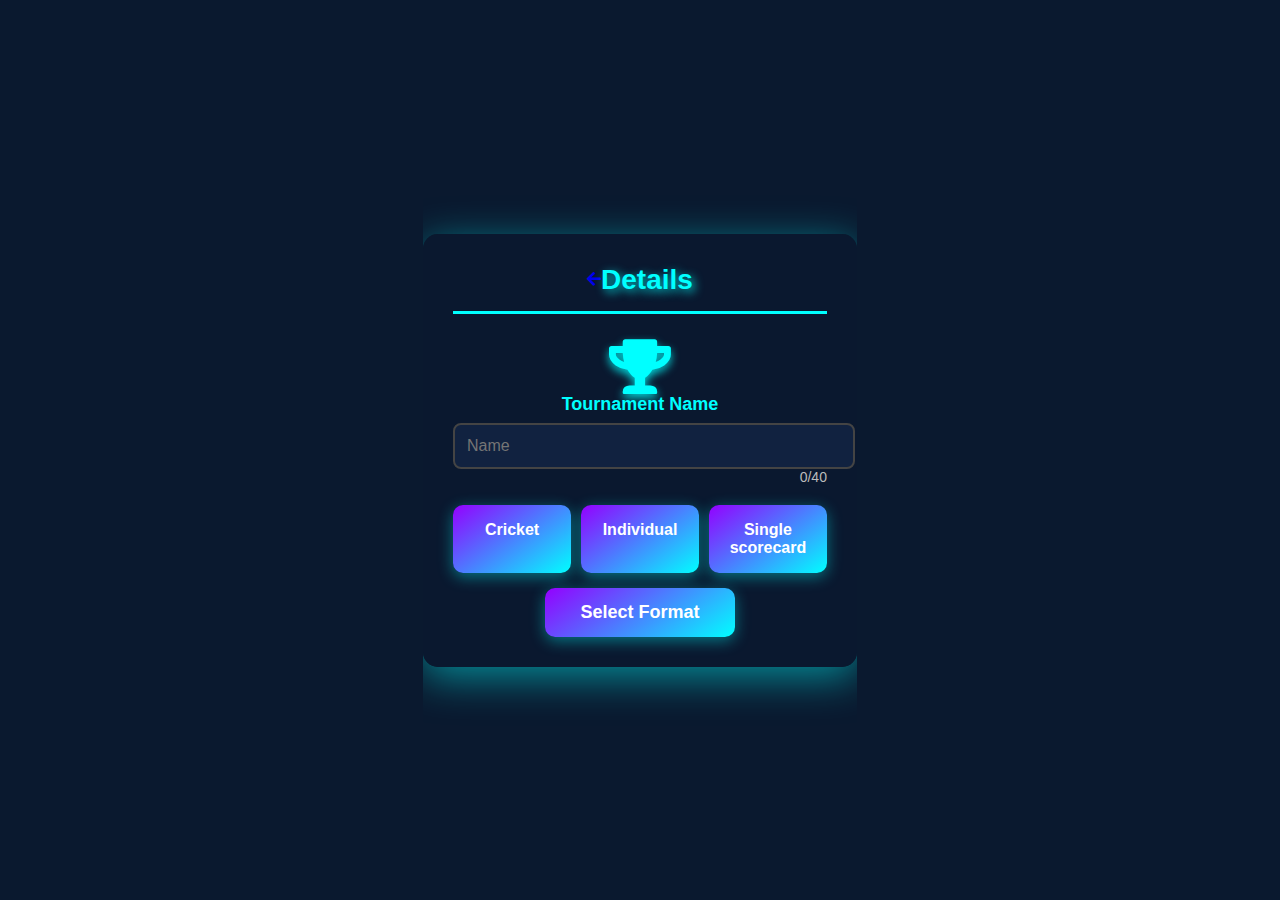
<file: CreateTournament.html>
<!DOCTYPE html>
<html lang="en">
<head>
  <meta charset="UTF-8">
  <meta name="viewport" content="width=device-width, initial-scale=1.0">
  <title>Details</title>
  <link href="https://cdnjs.cloudflare.com/ajax/libs/font-awesome/5.15.3/css/all.min.css" rel="stylesheet"/>
  <link href="https://fonts.googleapis.com/css2?family=Roboto:wght@400;500;700&amp;display=swap" rel="stylesheet"/>
  <link href="CreateTournament.css" rel="stylesheet"/>
</head>
<body>
  <div class="container">
    <div class="header">
      <div class="back-button">
        <a href="Tournament.html">
          <i class="fas fa-arrow-left"></i>
        </a>
      </div>
      <div class="title">Details</div>
    </div>
    <div class="trophy">
      <i class="fas fa-trophy"></i>
    </div>
    <div class="input-group">
      <label for="name">Tournament Name</label>
      <input id="name" placeholder="Name" type="text" oninput="updateCharCount()"/>
      <div class="char-count" id="charCount">0/40</div>
    </div>
  
    <div class="buttons">
      <div class="button">
        <div>Cricket</div>
      </div>
      <div class="button">
        <div>Individual</div>
      </div>
      <div class="button">
        <div>Single scorecard</div>
      </div>
    </div>
    <div class="next-button">
      <button id="next-btn" onclick="saveTournamentName()">Select Format</button>
    </div>
  </div>

  <script src="CreateTournament.js"></script>
</body>
</html>
</file>
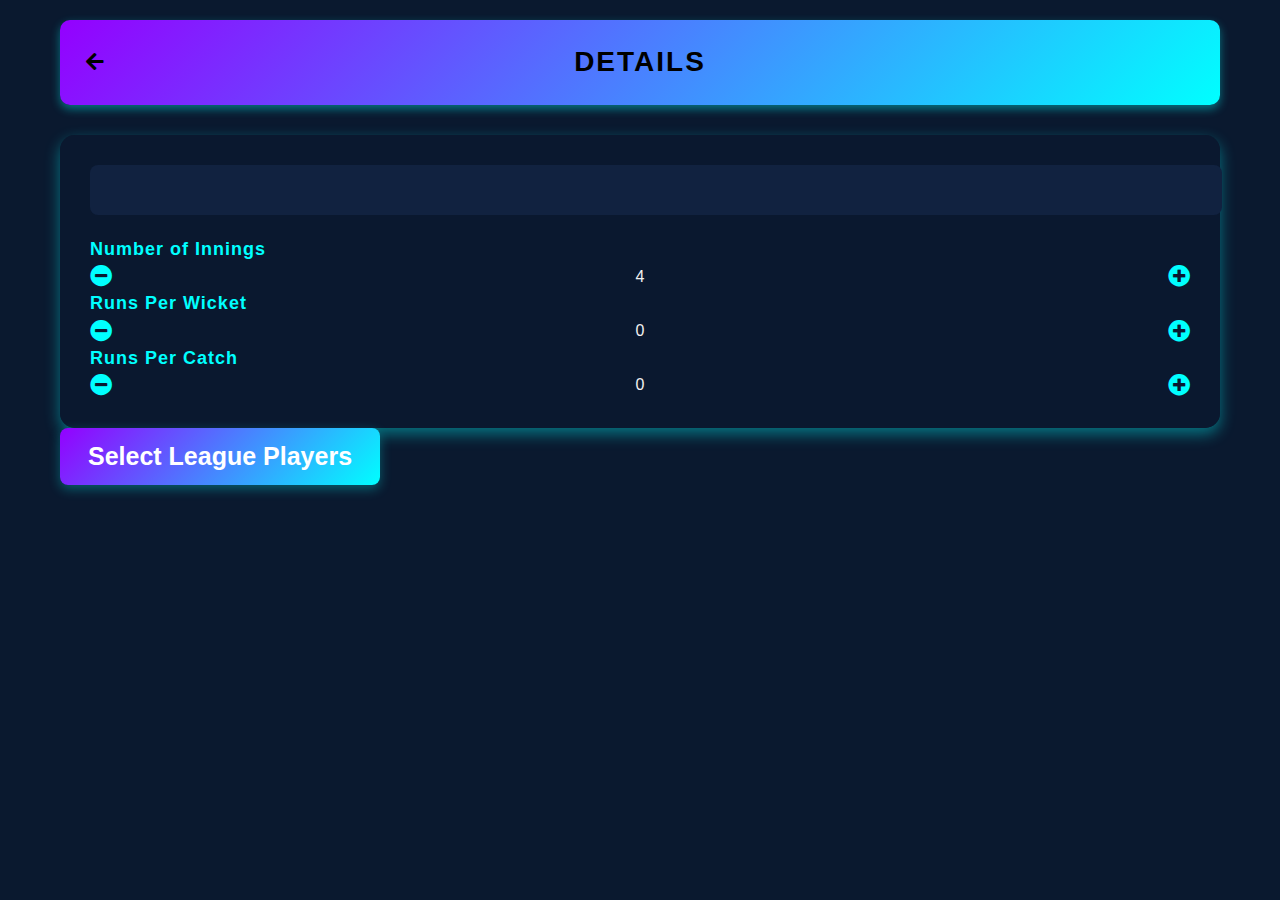
<file: LeagueDetails.html>
<!DOCTYPE html>
<html lang="en">
<head>
    <title>Details</title>
    <meta name="viewport" content="width=device-width, initial-scale=1.0">
    <link rel="stylesheet" href="https://cdnjs.cloudflare.com/ajax/libs/font-awesome/5.15.3/css/all.min.css">
    <link rel="stylesheet" href="LeagueDetails.css">
</head>
<body>
    <div class="container">
        <div class="header">
            <button class="back-button" onclick="goBack()">
                <i class="fas fa-arrow-left"></i> 
            </button>
            <div class="title">Details</div>
        </div>
      
        <div class="content">
            <div class="name">
                <input type="text" id="tournamentInput" readonly>
            </div>
            
            <div class="item">
                <div class="label">Number of Innings</div>
                <div class="value">
                    <i class="fas fa-minus-circle minus-btn" data-target="innings"></i>
                    <span id="innings">4</span>
                    <i class="fas fa-plus-circle plus-btn" data-target="innings"></i>
                </div>
            </div>
            <div class="item">
                <div class="label">Runs Per Wicket</div>
                <div class="value">
                    <i class="fas fa-minus-circle minus-btn" data-target="winPoints"></i>
                    <span id="winPoints">0</span>
                    <i class="fas fa-plus-circle plus-btn" data-target="winPoints"></i>
                </div>
            </div>
            <div class="item">
                <div class="label">Runs Per Catch</div>
                <div class="value">
                    <i class="fas fa-minus-circle minus-btn" data-target="catchPoints"></i>
                    <span id="catchPoints">0</span>
                    <i class="fas fa-plus-circle plus-btn" data-target="catchPoints"></i>
                </div>
            </div>
        </div>
        
        <div class="footer">
            <button class="create-schedule-button" onclick="window.location.href='AddLeaguePlayers.html'">
                Select League Players
            </button>
        </div>
        
    </div>
    <script src="LeagueDetails.js"></script>
</body>
</html>
</file>
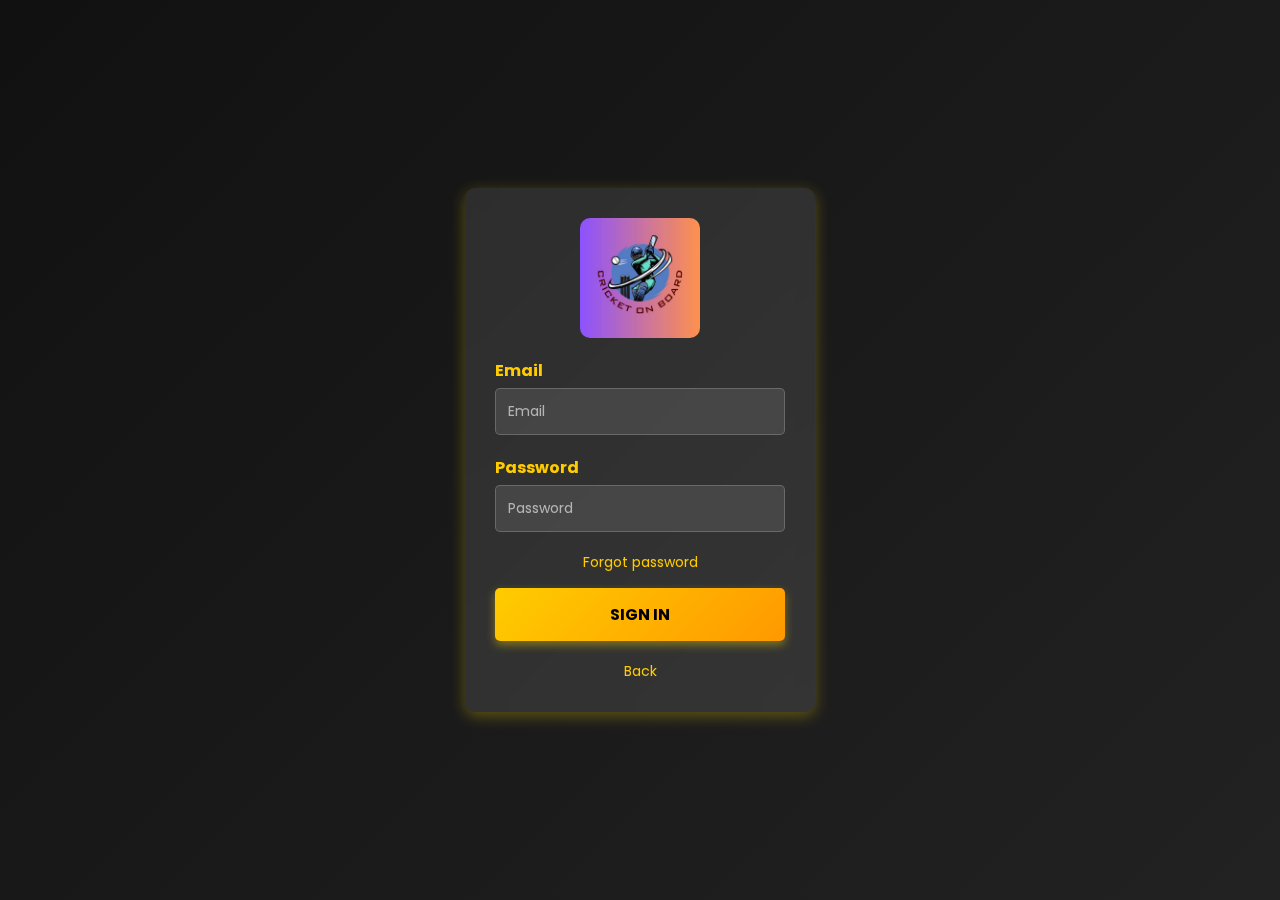
<file: Login.html>
<html>
 <head>
    <meta name="viewport" content="width=device-width, initial-scale=1.0">
  <title>
   Sign In
  </title>
  <link href="Login.css" rel="stylesheet"/>
  
  
 </head>
 <body>
  <div class="container">
   <div class="logo">
    <img alt="Cricket logo with bats and ball" height="200" src="../Images/Logo.jpg" width="200"/>
   </div>
   <div class="input-group">
    <label for="email">
     Email
    </label>
    <input id="email" placeholder="Email" type="email"/>
   </div>
   <div class="input-group">
    <label for="password">
     Password
    </label>
    <input id="password" placeholder="Password" type="password"/>
    <i class="fas fa-eye">
    </i>
   </div>
   <div class="forgot-password">
    Forgot password
   </div>
   <button class="btn">
    SIGN IN
   </button>
   <div class="back">
    Back
   </div>
  </div>
  <script src="Login.js"></script>
 </body>
</html>
</file>
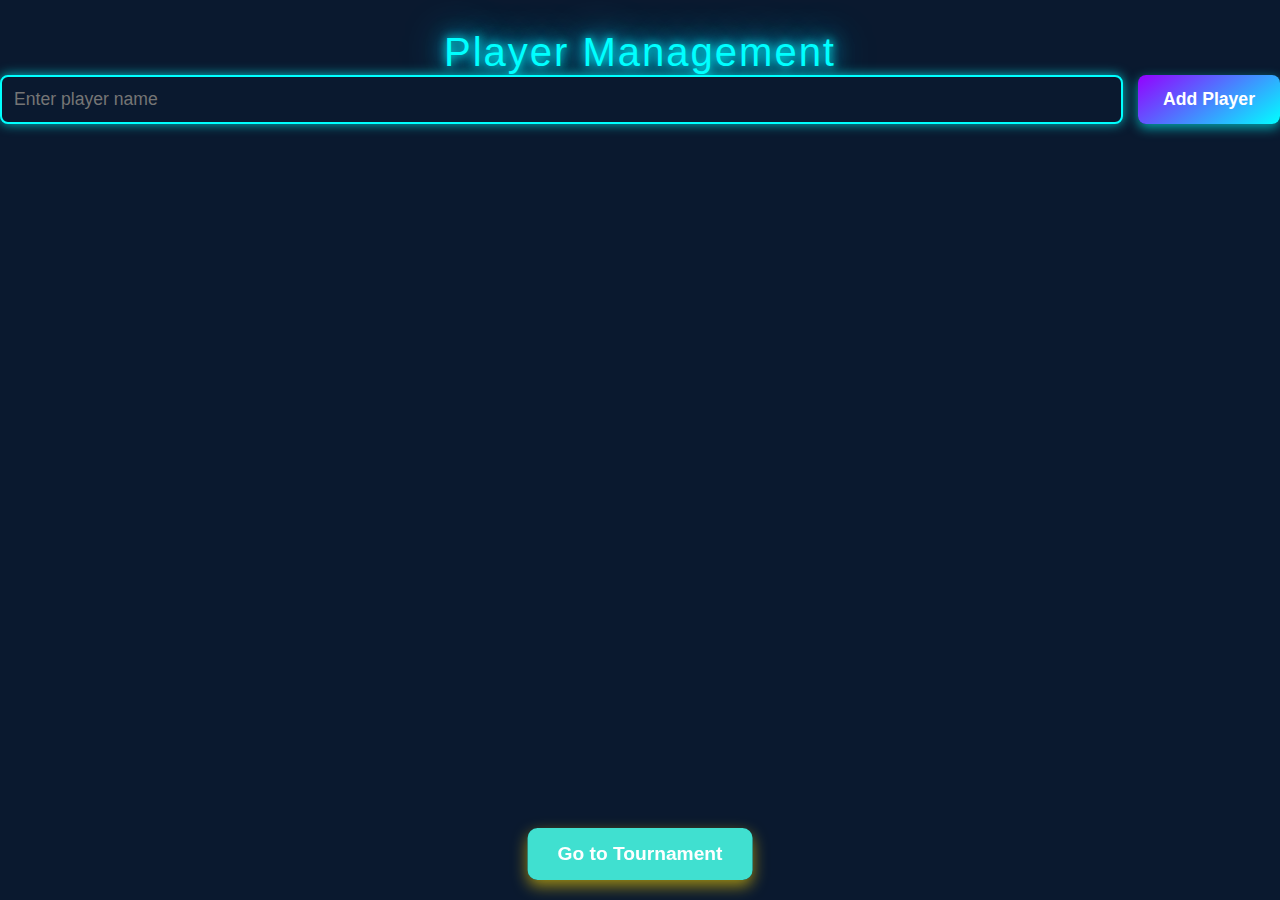
<file: MainAddPlayers.Html>
<!DOCTYPE html>
<html>
<head>
    <meta name="viewport" content="width=device-width, initial-scale=1.0">
    <link rel="stylesheet" href="https://cdnjs.cloudflare.com/ajax/libs/font-awesome/5.15.3/css/all.min.css">
    <link rel="stylesheet" href="https://cdnjs.cloudflare.com/ajax/libs/font-awesome/6.4.2/css/all.min.css">

    <link rel="stylesheet" href="MainAddPlayers.css">
    <title>Player Management</title>
    
</head>
<body>
    <div class="header">Player Management</div>

    <div class="add-player-section">
        <input type="text" id="playerNameInput" placeholder="Enter player name">
        <button id="addPlayerButton">Add Player</button>
    </div>

    <ul id="playerList"></ul>

    <div id="deletePopup" class="popup">
        <p id="deleteMessage"></p>
        <input type="text" id="confirmationCodeInput" placeholder="Enter confirmation code">
        <button class="confirm-button" id="confirmDeleteButton">Confirm</button>
        <button class="cancel-button" id="cancelDeleteButton">Cancel</button>
     
            <span class="edit-icon">✏️</span>
            
        </button>
        
        
    </div>
    <div class="home-button-container">
        <button id="homeButton" onclick="location.href='Tournament.html';">Go to Tournament</button>

    </div>
    <script src="MainAddPlayers.js"></script>
</body>
</html>
</file>
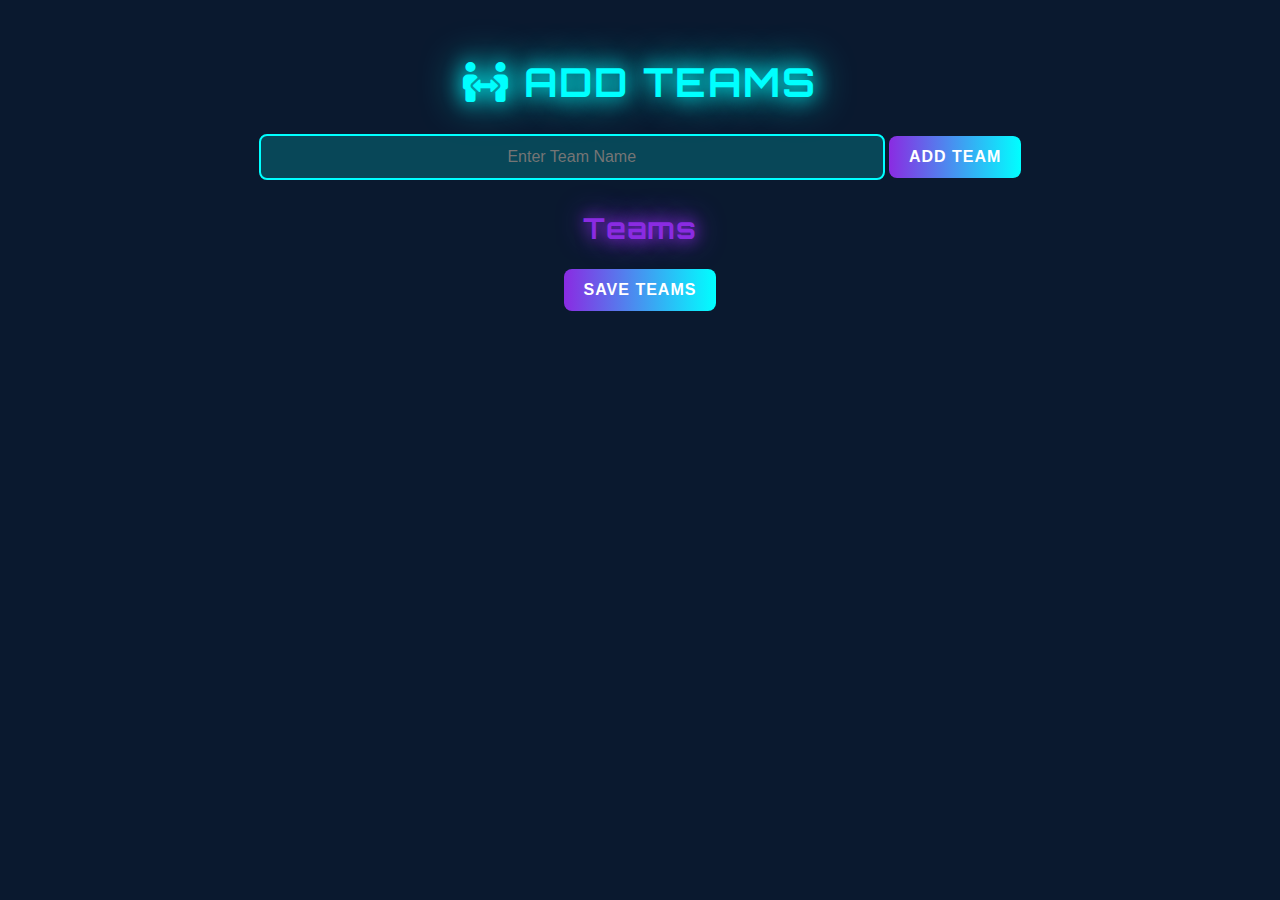
<file: MainAddTeams.html>
<!DOCTYPE html>
<html lang="en">
<head>
    <meta charset="UTF-8">
    <meta name="viewport" content="width=device-width, initial-scale=1.0">
    <title>Add Teams</title>
    <link rel="stylesheet" href="MainAddTeams.css">
    <link href="https://cdnjs.cloudflare.com/ajax/libs/font-awesome/5.15.3/css/all.min.css" rel="stylesheet">
</head>
<body>
    <div class="container">
        <header>
            <h1><i class="fas fa-people-arrows"></i> Add Teams</h1>
        </header>
        <main>
            <div class="team-form">
                <input type="text" id="teamNameInput" placeholder="Enter Team Name">
                <button id="addTeamBtn">Add Team</button>
            </div>
            <div class="teams-list">
                <h2>Teams</h2>
                <ul id="teamsContainer"></ul>
            </div>
        </main>
        <button id="saveTeamsBtn" class="save-btn">Save Teams</button>
    </div>

    <!-- 🎯 Add Players Popup Modal -->
<div id="playerModal" class="modal">
    <div class="modal-content">
        <span class="close">&times;</span>
        <h2>Select Players for <span id="selectedTeamName"></span></h2>
        <ul id="playersList"></ul>
        <button id="confirmPlayersBtn">Confirm Selection</button>
    </div>
</div>

    <script src="MainAddTeams.js"></script>
</body>
</html>
</file>
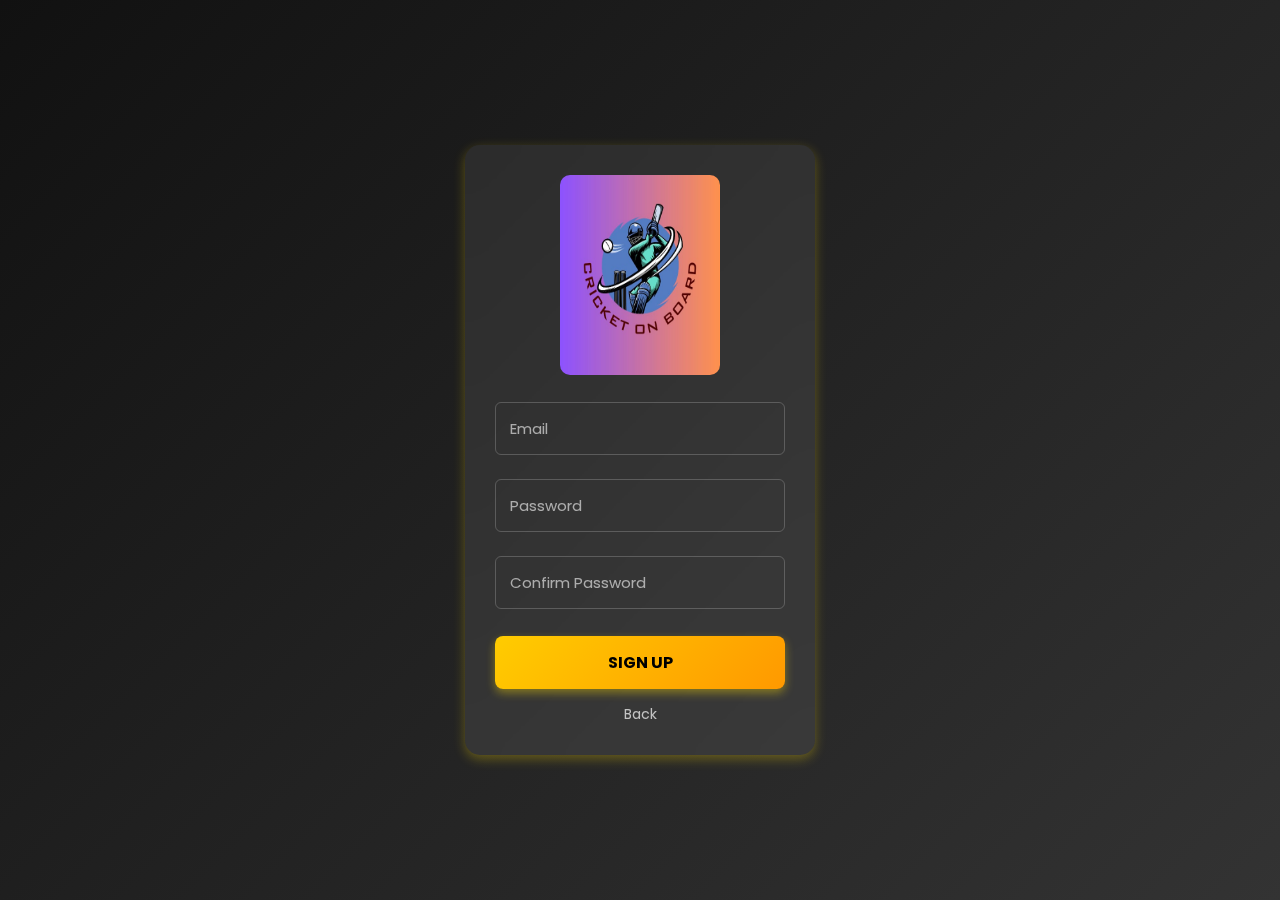
<file: Registration.html>
<html>
 <head>
    <meta name="viewport" content="width=device-width, initial-scale=1.0">
  <title>
   Sign Up
  </title>
  <link href="Registration.css" rel="stylesheet"/>

 </head>
 <body>
  <div class="container">
   <img alt="Cricket logo with bats, ball, and stumps" height="200" src="Logo.jpg" width="200"/>
   <div class="input-group">
    <input placeholder="Email" type="email"/>
   </div>
   <div class="input-group">
    <input placeholder="Password" type="password"/>
    <i class="fas fa-eye">
    </i>
   </div>
   <div class="input-group">
    <input placeholder="Confirm Password" type="password"/>
    <i class="fas fa-eye">
    </i>
   </div>
   <button>
    SIGN UP
   </button>
   <a href="HomePage.html">
    Back
   </a>
  </div>
 </body>
</html>
</file>
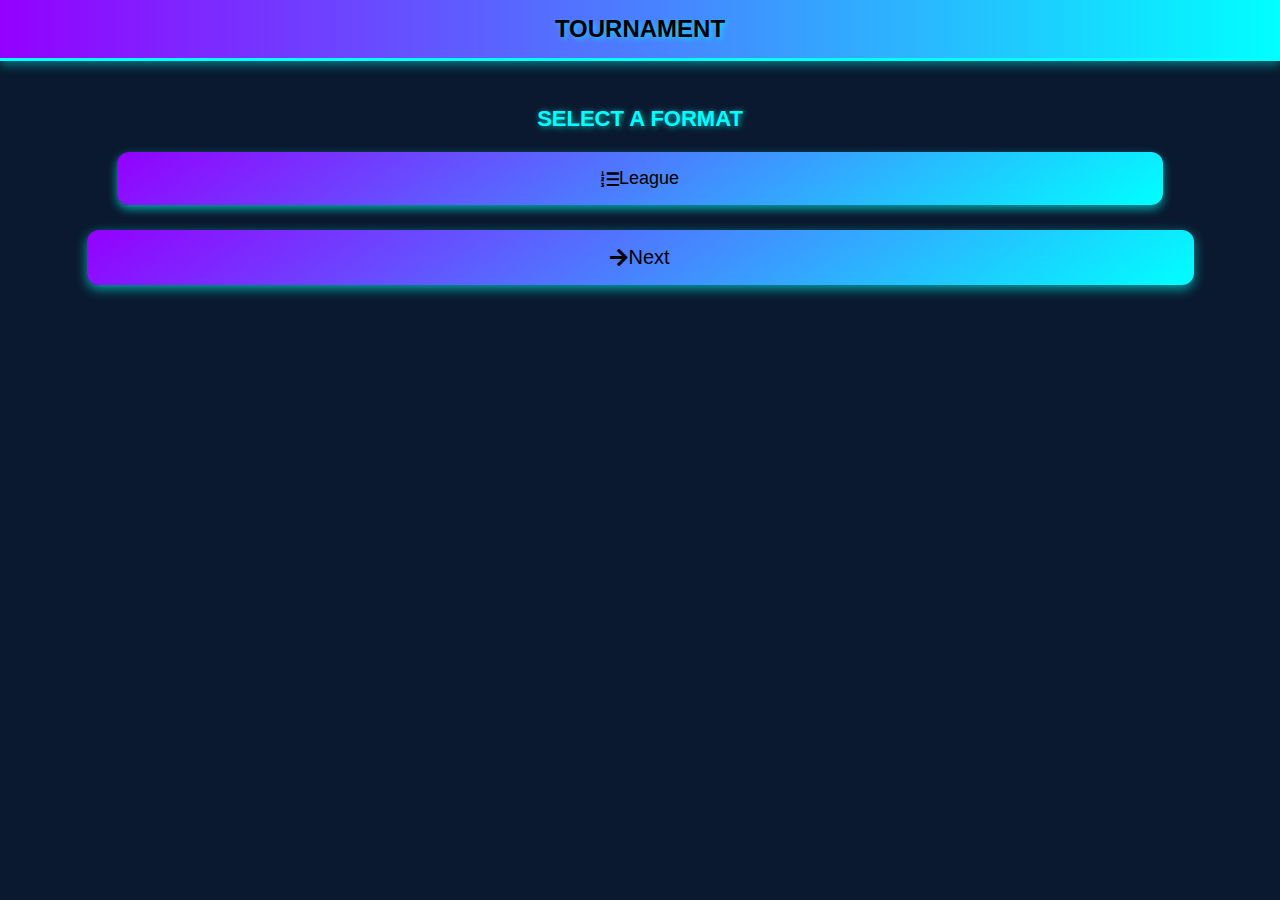
<file: SelectFormat.html>
<html>
    <head>
        <title>Tournament Format</title>
        <meta name="viewport" content="width=device-width, initial-scale=1.0">
        <link href="https://cdnjs.cloudflare.com/ajax/libs/font-awesome/5.15.3/css/all.min.css" rel="stylesheet"/>
        <link href="SelectFormat.css" rel="stylesheet"/>
    </head>
    
<body>
    <div class="header">
       
        <div class="title">
            <h1 id="tournamentTitle">Tournament</h1>
        </div>
    </div>

    <div class="content">
        <h2>Select a format</h2>
        <button class="button">
            <i class="fas fa-list-ol"></i>
            League
        </button>
       <!-- <button class="button">
            <i class="fas fa-sitemap"></i>
            Knockout
        </button>
        <button class="button">
            <i class="fas fa-list-ol"></i>
            <i class="fas fa-sitemap" style="margin-left: 5px;"></i>
            League + Knockout
        </button>
        <button class="button">
            <i class="fas fa-th-large"></i>
            <i class="fas fa-sitemap" style="margin-left: 5px;"></i>
            League + Playoffs
        </button>
        <button class="button">
            <i class="fas fa-question-circle"></i>
            Custom
        </button> -->
        <button class="button next-button" onclick="window.location.href='LeagueDetails.html'">
            <i class="fas fa-arrow-right"></i>
            Next
        </button>
        
        <script src="SelectFormat.js"></script>
    </div>
</body>
</html>
</file>
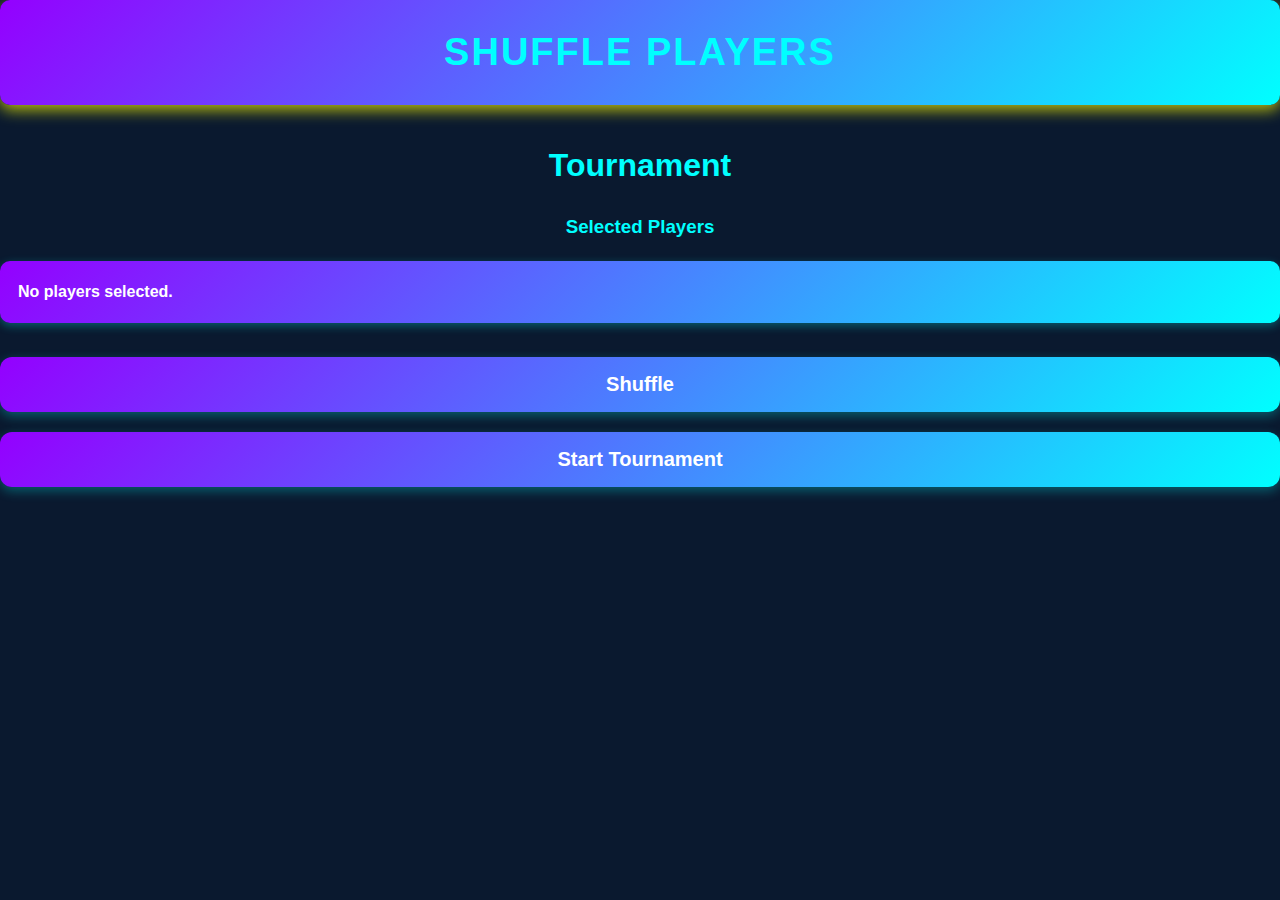
<file: ShufflePlayers.html>
<!DOCTYPE html>
<html>
<head>
    <meta name="viewport" content="width=device-width, initial-scale=1.0">
    <link rel="stylesheet" href="https://cdnjs.cloudflare.com/ajax/libs/font-awesome/5.15.3/css/all.min.css">
    <link rel="stylesheet" href="ShufflePlayers.css">
    <title>Shuffle Players</title>
</head>
<body>
    <div class="header">Shuffle Players</div>
   
        <div class="title">
            <h1 id="tournamentTitle">Tournament</h1>
        </div>
    </div>

    <div class="selected-players-section">
        <h3>Selected Players</h3>
        <ul id="selectedPlayersList"></ul>
    </div>

    <div class="footer">
        <button class="button" id="shuffleButton">Shuffle</button>
        <button class="button" id="startTournamentButton">Start Tournament</button>
 
    </div>

    <script src="ShufflePlayers.js"></script>
</body>
</html>
</file>
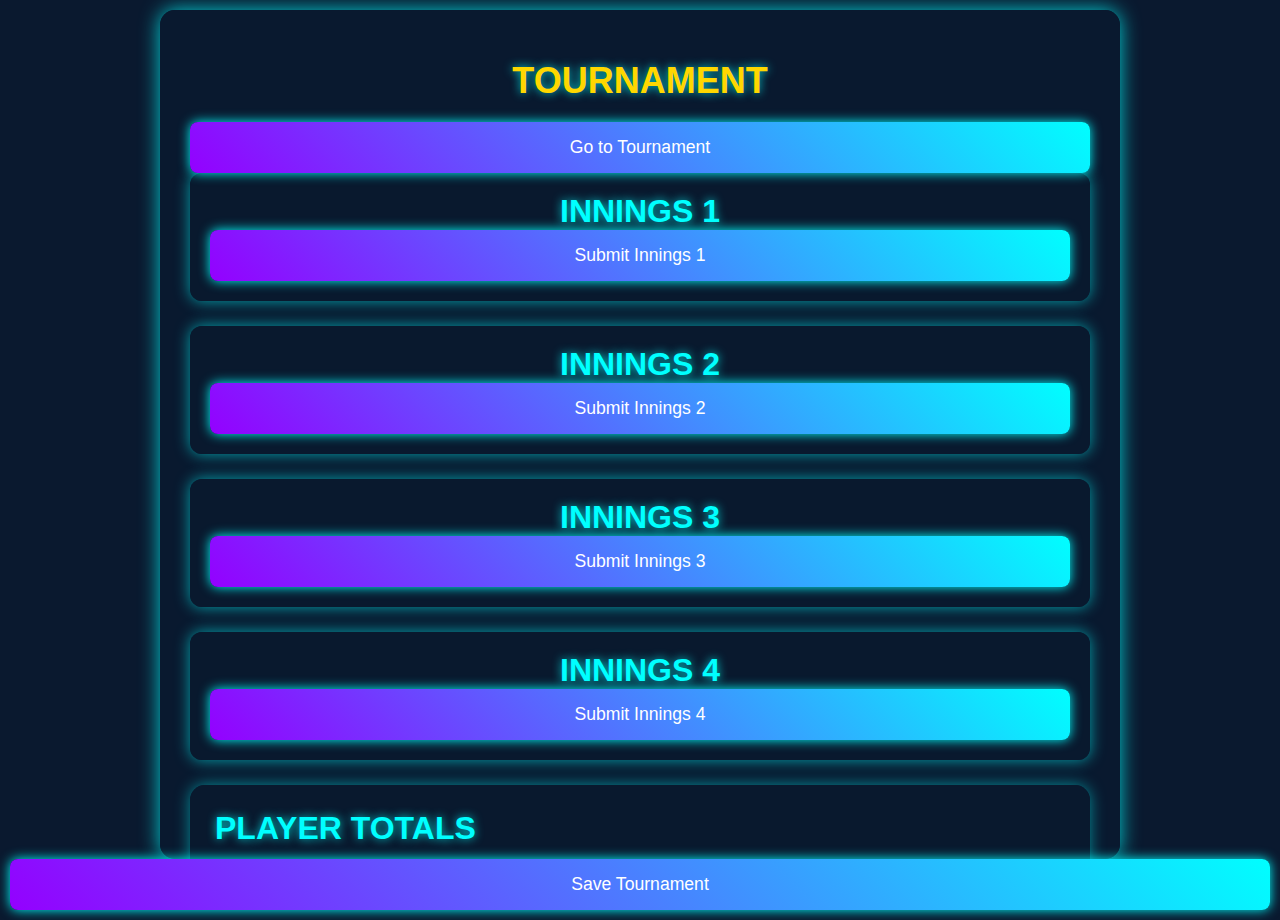
<file: StartTournament.html>
<!DOCTYPE html>
<html lang="en">
<head>
    <meta charset="UTF-8">
    <meta name="viewport" content="width=device-width, initial-scale=1.0">
    <title>Tournament</title>
    <link rel="stylesheet" href="https://cdnjs.cloudflare.com/ajax/libs/font-awesome/5.15.3/css/all.min.css">
    <link rel="stylesheet" href="StartTournament.css">
</head>
<body>
    <div class="container">
        <div class="title">
            <h1 id="tournamentTitle">Tournament</h1>
        </div>
    <div class="tournament-details">
        <button id="goToTournamentButton">Go to Tournament</button>
    </div>
        <!-- Dynamic innings count will be inserted here -->
        <div id="innings-container"></div>

        <!-- Container for dynamic player elements -->
        <div id="players-container"></div>

        
        <div id="totals-container">
            <h3>Player Totals</h3>
            <ul id="player-totals"></ul>
            
        </div>
        <div id="playerList"></div>

    </div>
<!-- Add this Save button in the header or top section of your page -->
<button id="saveTournamentButton" class="save-btn">Save Tournament</button>

    

    <script src="StartTournament.js"></script>
</body>
</html>
</file>
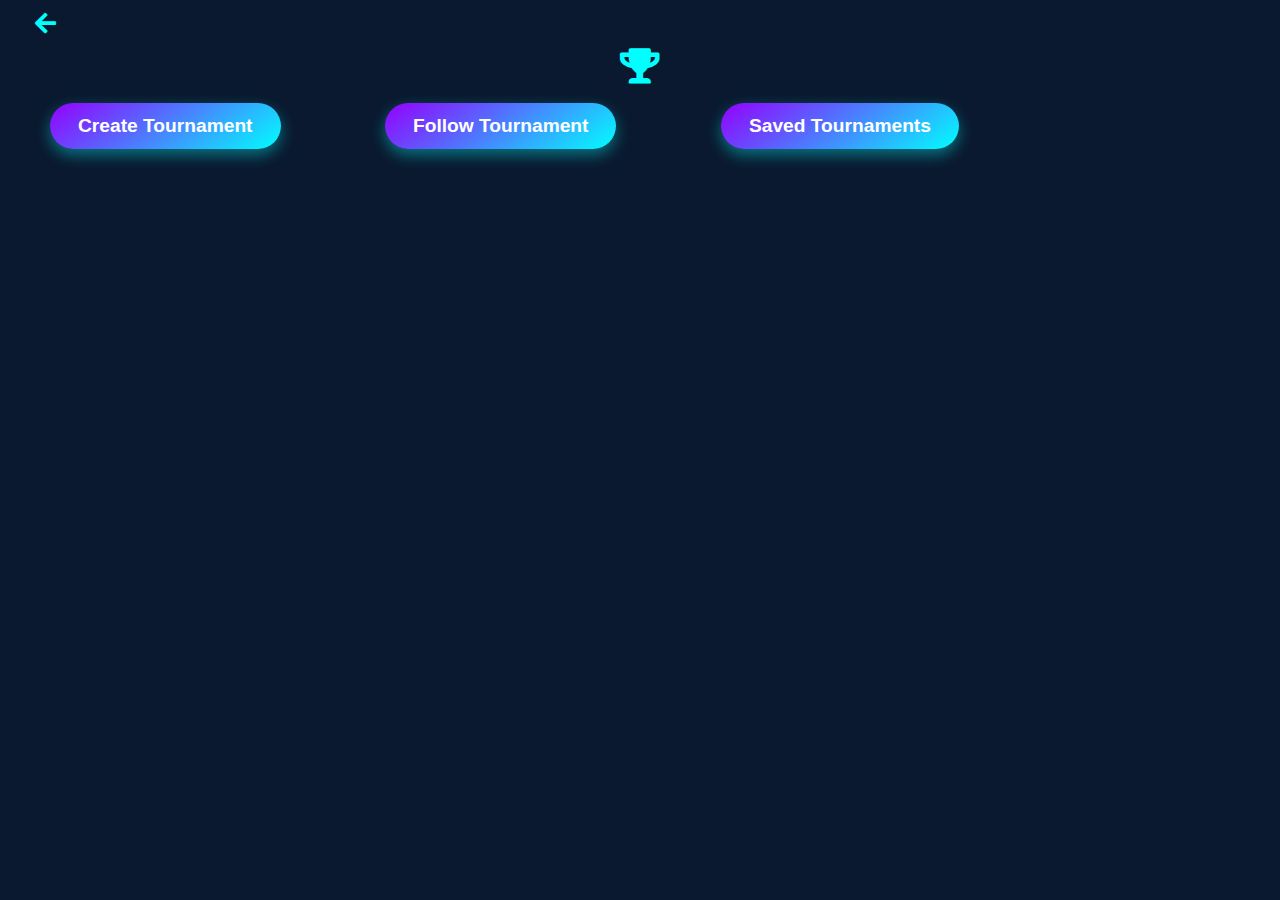
<file: Tournament.html>
<!DOCTYPE html>
<html lang="en">
<head>
    <meta charset="UTF-8">
    <meta name="viewport" content="width=device-width, initial-scale=1.0">
    <title>Tournaments</title>
    <link rel="stylesheet" href="https://cdnjs.cloudflare.com/ajax/libs/font-awesome/5.15.3/css/all.min.css">
    <link rel="stylesheet" href="Tournament.css">
</head>
<body>
    <!-- Back Button -->
    <div class="back-button">
        <a href="HomePage.html">
            <i class="fas fa-arrow-left"></i>
        </a>
    </div>

    <div class="nav-icons">
        <i class="fas fa-trophy active"></i>
    </div>
    

            <div>
                <button id="create-tournament-btn">Create Tournament</button>
                <button id="follow-tournament-btn">Follow Tournament</button>
                <button id="saved-tournament-btn">Saved Tournaments </div>

                

            </div>
        </div>
        
    </div>

    <script src="Tournament.js"></script>
</body>
</html>
</file>
<file: CreateTournament.css>
/* Prevent Scrolling & Movement */
html, body {
  height: 100%;
  margin: 0;
  padding: 0;
  overflow: hidden; /* Stops scrolling */
  font-family: 'Poppins', sans-serif;
  background-color: #0A192F; /* Deep dark blue */
  color: #f1f1f1;
  display: flex;
  justify-content: center;
  align-items: center;
}

/* Main Container */
.container {
  width: 90%;
  max-width: 800px;
  padding: 30px;
  background: rgba(10, 25, 47, 0.85); /* Semi-transparent dark background */
  border-radius: 15px;
  box-shadow: 0 10px 40px rgba(0, 255, 255, 0.5);
  text-align: center;
  transition: 0.3s ease-in-out;
}

/* Header */
.header {
  display: flex;
  justify-content: center;
  align-items: center;
  border-bottom: 3px solid #00FFFF;
  padding-bottom: 15px;
  margin-bottom: 25px;
}

.header .title {
  font-size: 28px;
  font-weight: 700;
  color: #00FFFF;
  text-shadow: 3px 3px 10px rgba(0, 255, 255, 0.8);
}

/* Trophy Icon */
.trophy i {
  font-size: 55px;
  color: #00FFFF;
  text-shadow: 0 4px 8px rgba(0, 255, 255, 0.8);
}

/* Input Group */
.input-group {
  margin-bottom: 20px;
}

.input-group label {
  font-size: 18px;
  color: #00FFFF;
  margin-bottom: 8px;
  display: block;
  font-weight: bold;
}

.input-group input {
  width: 100%;
  padding: 12px;
  border: 2px solid #444;
  border-radius: 8px;
  background: #112240;
  font-size: 16px;
  color: #fff;
  transition: 0.3s;
  outline: none;
}

.input-group input:focus {
  border-color: #00FFFF;
  box-shadow: 0 0 15px rgba(0, 255, 255, 0.6);
}

.input-group .char-count {
  text-align: right;
  font-size: 14px;
  color: #bbb;
}

/* Buttons */
.buttons {
  display: flex;
  justify-content: space-between;
  margin-bottom: 25px;
  gap: 10px;
}

.button {
  background: linear-gradient(145deg, #9400FF, #00FFFF);
  padding: 16px;
  flex: 1;
  text-align: center;
  border-radius: 10px;
  color: #ffffff;
  font-weight: bold;
  cursor: pointer;
  transition: 0.3s ease-in-out;
  box-shadow: 0 4px 15px rgba(0, 255, 255, 0.4);
  border: none;
  font-size: 16px;
}

.button:hover {
  transform: scale(1.07);
  background: linear-gradient(145deg, #9400FF, #4B0082);
  box-shadow: 0 8px 25px rgba(0, 255, 255, 0.6);
}

/* Next Button */
.next-button {
  text-align: center;
  margin-top: -10px;
}

#next-btn {
  background: linear-gradient(145deg, #9400FF, #00FFFF);
  color: #ffffff;
  font-size: 18px;
  font-weight: bold;
  padding: 14px 35px;
  border: none;
  border-radius: 10px;
  cursor: pointer;
  transition: 0.3s ease-in-out;
  box-shadow: 0 4px 15px rgba(0, 255, 255, 0.4);
}

#next-btn:hover {
  transform: scale(1.07);
  background: linear-gradient(145deg, #9400D3, #4B0082);
  box-shadow: 0 8px 25px rgba(0, 255, 255, 0.7);
}

/* Forgot Password */
.forgot-password {
  color: #00FFFF;
  font-size: 15px;
  cursor: pointer;
  transition: 0.3s;
  margin-bottom: 20px;
}

.forgot-password:hover {
  text-decoration: underline;
  color: #9400FF;
}

/* Back Button */
.back {
  color: #00FFFF;
  font-size: 16px;
  font-weight: bold;
  cursor: pointer;
  transition: 0.3s;
  margin-top: 10px;
}

.back:hover {
  text-decoration: underline;
  color: #9400FF;
}

/* Password Visibility Toggle */
.input-group {
  position: relative;
}

.input-group i {
  position: absolute;
  right: 12px;
  top: 50%;
  transform: translateY(-50%);
  cursor: pointer;
  color: #00FFFF;
  transition: 0.3s;
}

.input-group i:hover {
  color: #9400FF;
}

/* Floating Action Button */
.fab {
  position: fixed;
  bottom: 20px;
  right: 20px;
  background: linear-gradient(145deg, #00FFFF, #00CCFF);
  color: #0A192F;
  padding: 15px;
  border-radius: 50%;
  font-size: 2em;
  box-shadow: 0 6px 15px rgba(0, 255, 255, 0.4);
  cursor: pointer;
  z-index: 100;
  transition: transform 0.3s ease, box-shadow 0.3s ease;
}

.fab:hover {
  transform: scale(1.1);
  background: linear-gradient(145deg, #9400FF, #4B0082);
  box-shadow: 0 10px 25px rgba(0, 255, 255, 0.6);
}

/* Responsive Design */
@media (max-width: 768px) {
  .container {
      width: 95%;
      padding: 20px;
  }

  .buttons {
      flex-direction: column;
      align-items: center;
      gap: 15px;
  }

  .button {
      width: 100%;
  }

  .next-button {
      width: 100%;
  }

  #next-btn {
      width: 100%;
      padding: 15px;
  }
}

@media (max-width: 480px) {
  .container {
      width: 95%;
      padding: 15px;
  }

  .header .title {
      font-size: 22px;
  }

  .trophy i {
      font-size: 45px;
  }

  .button {
      width: 100%;
      padding: 12px;
  }

  #next-btn {
      width: 100%;
      padding: 14px;
  }

  .fab {
      font-size: 1.5em;
      padding: 12px;
  }
}
</file>
<file: LeagueDetails.css>
/* General Styles */
body {
    font-family: 'Poppins', sans-serif;
    margin: 0;
    padding: 0;
    background-color: #0A192F; /* Deep cyberpunk blue */
    color: #f1f1f1; /* Light text color */
    line-height: 1.6;
}

/* Container */
.container {
    max-width: 1200px;
    margin: 0 auto;
    padding: 20px;
    box-sizing: border-box;
}

/* Header */
.header {
    display: flex;
    align-items: center;
    justify-content: center;
    position: relative;
    background: linear-gradient(135deg, #9400FF, #00FFFF); /* Electric purple to cyan */
    color: #000;
    padding: 20px;
    font-size: 28px;
    font-weight: bold;
    box-shadow: 0 4px 10px rgba(0, 255, 255, 0.4);
    text-transform: uppercase;
    letter-spacing: 2px;
    border-radius: 10px;
    transition: transform 0.3s ease, box-shadow 0.3s ease;
}

.header:hover {
    transform: scale(1.05);
    box-shadow: 0 6px 12px rgba(0, 255, 255, 0.5);
}

/* Back Button */
.header .back-button {
    position: absolute;
    left: 20px;
    display: flex;
    align-items: center;
    background: none;
    border: none;
    color: #000;
    font-size: 20px;
    cursor: pointer;
    transition: color 0.3s ease;
}

.header .back-button:hover {
    color: #00FFFF;
}

/* Content Box */
.content {
    margin-top: 30px;
    padding: 30px;
    background: rgba(10, 25, 47, 0.85); /* Semi-transparent neon blue */
    border-radius: 15px;
    box-shadow: 0 6px 15px rgba(0, 255, 255, 0.4);
    transition: transform 0.3s ease, box-shadow 0.3s ease;
}

.content:hover {
    transform: scale(1.02);
    box-shadow: 0 8px 20px rgba(0, 255, 255, 0.6);
}

/* Buttons */
.create-schedule-button {
    padding: 14px 28px;
    background: linear-gradient(135deg, #9400FF, #00FFFF);
    color: #ffffff;
    border: none;
    border-radius: 8px;
    font-size: 25px;
    font-weight: bold;
    cursor: pointer;
    transition: all 0.3s ease;
    box-shadow: 0 4px 12px rgba(0, 255, 255, 0.3);
}

.create-schedule-button:hover {
    background: linear-gradient(135deg, #9400FF, #4B0082);
    transform: translateY(-3px);
    box-shadow: 0 6px 15px rgba(0, 255, 255, 0.5);
}

.create-schedule-button:focus {
    outline: none;
    box-shadow: 0 0 10px rgba(0, 255, 255, 0.8);
}

/* Input Fields */
.name input {
    width: 100%;
    padding: 14px;
    border: 2px solid transparent;
    border-radius: 8px;
    font-size: 16px;
    background: #112240;
    color: #f9f9f9;
    text-align: center;
    margin-bottom: 20px;
    transition: all 0.3s ease;
}

.name input:focus, 
.name input:hover {
    border-color: #00FFFF;
    box-shadow: 0 0 10px rgba(0, 255, 255, 0.6);
}

/* Labels & Items */
.label {
    font-size: 18px;
    color: #00FFFF;
    font-weight: bold;
    letter-spacing: 1px;
}

.value {
    display: flex;
    align-items: center;
    justify-content: space-between;
}

.value i {
    font-size: 22px;
    cursor: pointer;
    color: #00FFFF;
    transition: color 0.3s ease;
}

.value i:hover {
    color: #9400FF;
}

/* Floating Action Button */
.fab {
    position: fixed;
    top: 20px;
    right: 20px;
    background: linear-gradient(145deg, #00FFFF, #9400FF);
    color: #0A192F;
    padding: 15px;
    border-radius: 50%;
    font-size: 2em;
    box-shadow: 0 6px 15px rgba(0, 255, 255, 0.4);
    cursor: pointer;
    z-index: 100;
    transition: transform 0.3s ease, box-shadow 0.3s ease;
}

.fab:hover {
    transform: scale(1.1);
    background: linear-gradient(145deg, #9400FF, #4B0082);
    box-shadow: 0 10px 25px rgba(0, 255, 255, 0.6);
}

/* Mobile Responsiveness */
@media (max-width: 768px) {
    .header {
        font-size: 22px;
        padding: 15px;
    }

    .content {
        padding: 20px;
    }

    .name input {
        font-size: 14px;
        padding: 12px;
    }

    .label {
        font-size: 16px;
    }

    .create-schedule-button {
        font-size: 16px;
        padding: 12px 24px;
    }
}

@media (max-width: 480px) {
    .header {
        font-size: 20px;
        padding: 12px;
    }

    .content {
        padding: 15px;
    }

    .name input {
        font-size: 14px;
        padding: 10px;
    }

    .label {
        font-size: 14px;
    }

    .create-schedule-button {
        font-size: 14px;
        padding: 10px 20px;
    }
}
</file>
<file: Login.css>
/* Import Google Font */
@import url('https://fonts.googleapis.com/css2?family=Poppins:wght@300;400;600&display=swap');

* {
    margin: 0;
    padding: 0;
    box-sizing: border-box;
    font-family: 'Poppins', sans-serif;
}

body {
    display: flex;
    justify-content: center;
    align-items: center;
    min-height: 100vh;
    background: linear-gradient(135deg, #111, #222);
    padding: 20px;
}

/* Container */
.container {
    background: rgba(255, 255, 255, 0.1);
    padding: 30px;
    border-radius: 10px;
    text-align: center;
    color: #fff;
    max-width: 350px;
    width: 100%;
    backdrop-filter: blur(8px);
    box-shadow: 0 4px 15px rgba(255, 223, 0, 0.3);
}

/* Logo */
.logo {
    margin-bottom: 20px;
}

.logo img {
    max-width: 120px;
    height: auto;
    border-radius: 10px;
}

/* Input Group */
.input-group {
    margin-bottom: 20px;
    text-align: left;
}

.input-group label {
    display: block;
    margin-bottom: 5px;
    font-weight: bold;
    color: #ffcc00;
}

.input-group input {
    width: 100%;
    padding: 12px;
    border: 1px solid rgba(255, 255, 255, 0.2);
    background: rgba(255, 255, 255, 0.1);
    color: #fff;
    border-radius: 5px;
    font-size: 14px;
    outline: none;
    transition: 0.3s;
}

.input-group input::placeholder {
    color: rgba(255, 255, 255, 0.6);
}

/* Forgot Password */
.forgot-password {
    margin-bottom: 15px;
    color: #ffcc00;
    cursor: pointer;
    font-size: 14px;
    display: block;
    transition: 0.3s;
}

.forgot-password:hover {
    color: #ffd700;
    text-decoration: underline;
}

/* Button */
.btn {
    background: linear-gradient(135deg, #ffcc00, #ff9900);
    color: #000;
    padding: 14px;
    width: 100%;
    border: none;
    border-radius: 5px;
    font-size: 16px;
    font-weight: bold;
    cursor: pointer;
    transition: 0.3s;
    box-shadow: 0 4px 10px rgba(255, 223, 0, 0.4);
}

.btn:hover {
    background: linear-gradient(135deg, #ffb300, #ff8000);
    transform: translateY(-2px);
    box-shadow: 0 6px 12px rgba(255, 223, 0, 0.6);
}

/* Back Link */
.back {
    margin-top: 20px;
    color: #ffcc00;
    cursor: pointer;
    font-size: 14px;
    display: block;
    transition: 0.3s;
}

.back:hover {
    color: #ffd700;
    text-decoration: underline;
}

/* Fully Responsive for Mobile */
@media (max-width: 480px) {
    .container {
        padding: 20px;
        width: 90%;
    }

    .logo img {
        max-width: 100px;
    }

    .input-group input {
        font-size: 14px;
        padding: 10px;
    }

    .btn {
        font-size: 14px;
        padding: 12px;
    }
}
.input-group {
    position: relative;
}

.input-group i {
    position: absolute;
    right: 10px;
    top: 50%;
    transform: translateY(-50%);
    cursor: pointer;
    color: #FFA500;
}

.input-group i:hover {
    color: #FFD700;
}
</file>
<file: MainAddPlayers.css>
/* Global Styles */
body {
    font-family: 'Arial', sans-serif;
    background: #0A192F; /* Deep Blue Background */
    color: #00FFFF; /* Cyan Text */
    margin: 0;
    padding: 0;
    box-sizing: border-box;
    text-align: center;
    padding-bottom: 80px;
}

/* Header */
.header {
    font-size: 2.5em;
    text-align: center;
    margin-top: 30px;
    color: #00FFFF; /* Neon Cyan */
    text-shadow: 0 0 10px #00FFFF, 0 0 20px #00CCFF, 0 0 40px #00CCFF;
    letter-spacing: 2px;
    animation: glow 1.5s infinite alternate;
}

@keyframes glow {
    0% { text-shadow: 0 0 10px #00FFFF, 0 0 20px #00FFFF; }
    100% { text-shadow: 0 0 20px #9400FF, 0 0 40px #9400FF; }
}


/* Add Player Section */
.add-player-section {
    display: flex;
    gap: 15px;
    margin-bottom: 25px;
    justify-content: center;
}

.add-player-section input {
    flex: 1;
    padding: 12px;
    border-radius: 8px;
    border: 2px solid #00FFFF;
    background: #0A192F;
    color: #00FFFF;
    font-size: 1.1em;
    box-shadow: 0 0 12px rgba(0, 255, 255, 0.7);
    transition: all 0.3s ease-in-out;
}

.add-player-section input:focus {
    border-color: #9400FF; /* Electric Purple */
    box-shadow: 0 0 16px rgba(148, 0, 255, 0.8);
    outline: none;
}
.add-player-section button {
    padding: 12px 25px;
    background: linear-gradient(145deg, #9400FF, #00FFFF);
    color: #ffffff;
    border: none;
    border-radius: 8px;
    font-weight: bold;
    font-size: 1.1em;
    cursor: pointer;
    transition: all 0.3s ease-in-out;
    box-shadow: 0 4px 12px rgba(0, 255, 255, 0.6);
}

.add-player-section button:hover {
    background: linear-gradient(145deg,  #00FFFF, #9400FF);
    transform: scale(1.05);
    box-shadow:0 6px 15px rgba(148, 0, 255, 0.8);
}


/* Player List */
/* Player List */
ul {
    list-style: none;
    padding: 0;
    
 
}

li {
    background: linear-gradient(145deg, #1c1c3d, #333366);
    padding: 15px;
    border-radius: 10px;
    display: flex;
    align-items: center;
    justify-content: space-between;
    color: #00FFFF;
    font-size: 1.2em;
    font-weight: 500;
    box-shadow: 0 4px 10px rgba(0, 255, 255, 0.3);
    transition: transform 0.3s ease, box-shadow 0.3s ease
}

/* Styling for the numbering */
.player-number {
    font-weight: bold;
    color: #ffffff;
    margin-right: 10px;
    font-size: 1.2em;
}
.player-name {
    font-size: 1.2em;
    font-weight: bold;
    color: #ffffff;
    white-space: nowrap;
    overflow: hidden;
    text-overflow: ellipsis;
}

.player-item {
    display: flex;
    align-items: center;
    justify-content: space-between; /* Ensures space between player info & buttons */
    padding: 10px;
    border-radius: 5px;
    background: linear-gradient(135deg, #9400FF, #00FFFF );
    margin-bottom: 5px;
    color: white;
}
.player-info {
    display: flex;
    align-items: center;
    flex-grow: 1;
}
li div {
    display: flex;
    gap: 10px;
}

li:hover {
    transform: translateY(-5px);
    box-shadow: 0 6px 15px rgba(0, 255, 255, 0.5);
}

/* Buttons inside List Items */
li button {
    margin-left: 15px;
    padding: 8px 18px;
    border-radius: 8px;
    font-weight: bold;
    cursor: pointer;
    font-size: 1em;
    transition: all 0.3s ease-in-out;
}
.button-container {
    display: flex;
    gap: 10px; /* Adds space between buttons */
}

.edit-button,
.delete-button {
    padding: 8px 15px;
    border: none;
    cursor: pointer;
    border-radius: 8px;
    font-weight: bold;
    font-size: 1em;
    transition: all 0.3s ease-in-out;
}
.edit-button {
    background: linear-gradient(145deg, #00FFFF, #00CCFF);
    color: #0A192F;
}

.edit-button:hover {
    background: linear-gradient(145deg, #9400FF, #4B0082);
    transform: scale(1.1);
}


/* Popup Styles */
.popup {
    position: fixed;
    top: 50%;
    left: 50%;
    transform: translate(-50%, -50%);
    background: linear-gradient(145deg, #0A192F, #222244);
    padding: 25px;
    border-radius: 15px;
    box-shadow: 0 6px 20px rgba(0, 255, 255, 0.9);
    display: none;
    z-index: 1000;
    text-align: center;
    width: 90%;
    max-width: 400px;
}

.popup input {
    padding: 12px;
    width: 100%;
    border: 2px solid #00FFFF;
    border-radius: 8px;
    background: #0A192F;
    color: #00FFFF;
    font-size: 1.1em;
}

.popup input:focus {
    border-color: #9400FF;
    box-shadow: 0 0 12px rgba(148, 0, 255, 0.8);
}

.popup button {
    padding: 12px 15px;
    margin: 10px 5px;
    border-radius: 8px;
    font-weight: bold;
    cursor: pointer;
    font-size: 1em;
    width: 45%;
}

.confirm-button {
    background: linear-gradient(145deg, #28a745, #218838);
    color: white;
}

.confirm-button:hover {
    background-color: #218838;
    transform: scale(1.05);
}

.cancel-button {
    background: #FF4500;
    color: white;
}

.cancel-button:hover {
    background-color: #C53000;
    transform: scale(1.05);
}

/* Home Button */
.home-button-container {
    position: fixed;
    bottom: 20px;
    left: 50%;
    transform: translateX(-50%);
    z-index: 1000;
}

#homeButton {
    background: linear-gradient(145deg, #9400FF, #00FFFF);
    color: #0A192F;
    font-weight: bold;
    padding: 15px 30px;
    border-radius: 10px;
    box-shadow: 0 6px 15px rgba(0, 255, 255, 0.6);
    transition: all 0.3s ease-in-out;
    font-size: 1.2em;
    border: none;
    cursor: pointer;
    text-align: center;
}

#homeButton:hover {
    background: linear-gradient(145deg, #00FFFF, #9400FF);
    transform: scale(1.1);
    box-shadow:  0 8px 20px rgba(148, 0, 255, 0.8);
}

/* Responsive */
@media (max-width: 768px) {
    .add-player-section {
        flex-direction: column;
        align-items: center;
    }

    .add-player-section input {
        width: 90%;
    }

    li {
        flex-direction: column;
        align-items: flex-start;
    }
    .home-button-container {
        width: 90%;
        bottom: 10px;
    }

    #homeButton {
        width: 100%;
        padding: 12px;
        font-size: 1em;
    }

    ul {
        padding-bottom: 10px; /* More space for smaller screens */
    }

    li button {
        width: 100%;
        margin-top: 10px;
    }
}


.edit-button {
    background: linear-gradient(145deg, #FFD700, #FFAA00); /* Glossy Yellow Gradient */
    color: black;
    padding: 5px 5px;
    border-radius: 8px;
    font-weight: bold;
    font-size: 1.1em;
    cursor: pointer;
    transition: all 0.3s ease-in-out;
    box-shadow: 0 4px 10px rgba(0, 0, 0, 0.3);
    display: flex;
    align-items: center;
    gap: 8px; /* Space between icon and text */
    border: none;
}

.edit-button:hover {
    background: linear-gradient(145deg, #FFAA00, #FFD700); /* Slightly lighter yellow on hover */
    transform: scale(1.1);
    box-shadow: 0 6px 15px rgba(0, 0, 0, 0.3);
}

/* Custom Edit Icon */
.edit-icon {
    background: black; /* Black background */
    color: #FFD700; /* Yellow icon */
    padding: 5px;
    border-radius: 50%;
    font-size: 1em;
    width: 25px;
    height: 25px;
    display: flex;
    align-items: center;
    justify-content: center;
    font-weight: bold;
}


@media (max-width: 480px) {
    .popup {
        width: 95%; /* Use more screen width */
        max-width: none;
        padding: 20px;
    }

    .popup button {
        width: 100%; /* Make buttons full width on small screens */
        margin: 5px 0;
        padding: 12px;
    }
}

/* Fixed Go to Tournament Button */
.home-button-container {
    position: fixed;
    bottom: 20px;
    left: 50%;
    transform: translateX(-50%);
    z-index: 1000;
    width: auto; /* Prevents unwanted stretching */
}

#homeButton {
    background: linear-gradient(145deg, #40E0D0);
    color: rgb(255, 255, 255);
    font-weight: bold;
    padding: 15px 30px;
    border-radius: 10px;
    box-shadow: 0 6px 15px rgba(255, 215, 0, 0.6);
    transition: all 0.3s ease-in-out;
    font-size: 1.2em;
    border: none;
    cursor: pointer;
    text-align: center;
}

#homeButton:hover {
    background-color: #FFAA00;
    transform: scale(1.1);
    box-shadow: 0 8px 20px rgba(255, 215, 0, 0.8);
}

/* Mobile responsiveness */
@media (max-width: 768px) {
    .home-button-container {
        width: 90%;
        bottom: 10px;
    }
    #homeButton {
        width: 100%;
        padding: 12px;
        font-size: 1em;
    }
}
</file>
<file: MainAddTeams.css>
@import url('https://fonts.googleapis.com/css2?family=Orbitron:wght@400;700&family=Rajdhani:wght@400;700&display=swap');

body {
    font-family: 'Orbitron', sans-serif;
    background-color: #0A192F;
    color: #fff;
    text-align: center;
    margin: 0;
    padding: 0;
}

/* 🔹 Container */
.container {
    width: 85%;
    margin: auto;
    padding-top: 30px;
}

/* 🔹 Header */
header h1 {
    font-size: 2.5rem;
    text-transform: uppercase;
    color: cyan;
    text-shadow: 0px 0px 20px cyan, 0px 0px 40px cyan;
    letter-spacing: 2px;
    transition: transform 0.3s ease-in-out;
}

header h1:hover {
    transform: scale(1.05);
}

/* 🔹 Team Form */
.team-form {
    margin-top: 20px;
}

.team-form input {
    width: 55%;
    padding: 12px;
    font-size: 1rem;
    background: rgba(0, 255, 255, 0.2);
    color: #fff;
    border: 2px solid cyan;
    outline: none;
    text-align: center;
    border-radius: 8px;
    transition: all 0.3s ease-in-out;
}

.team-form input:focus {
    border-color: #8a2be2;
    box-shadow: 0px 0px 12px #8a2be2;
}

.team-form button, .save-btn {
    padding: 12px 20px;
    font-size: 1rem;
    font-weight: bold;
    background: linear-gradient(90deg, #8a2be2, cyan);
    color: white;
    border: none;
    cursor: pointer;
    border-radius: 8px;
    transition: all 0.3s ease-in-out;
    letter-spacing: 1px;
    text-transform: uppercase;
}

.team-form button:hover, .save-btn:hover {
    background: linear-gradient(90deg, cyan, #8a2be2);
    box-shadow: 0px 0px 15px cyan;
    transform: scale(1.05);
}

/* 🔹 Teams List */
.teams-list {
    margin-top: 30px;
}

.teams-list h2 {
    color: #8a2be2;
    text-shadow: 0px 0px 15px #8a2be2, 0px 0px 30px #8a2be2;
    font-size: 1.8rem;
    letter-spacing: 1px;
}

/* 🔹 Team List Items */
ul {
    list-style: none;
    padding: 0;
}

ul li {
    background: rgba(0, 255, 255, 0.2);
    margin: 12px auto;
    padding: 15px;
    border: 2px solid cyan;
    display: flex;
    justify-content: space-between;
    align-items: center;
    width: 65%;
    border-radius: 10px;
    transition: 0.3s ease-in-out;
    font-size: 1.1rem;
}

ul li:hover {
    box-shadow: 0px 0px 12px cyan;
    transform: scale(1.03);
}

/* 🔹 Buttons */
.buttons {
    display: flex;
    gap: 12px;
}

/* Add Players Button */
.add-players-btn {
    background: linear-gradient(90deg, #32CD32, #228B22);
    color: white;
    border: none;
    padding: 8px 8px;
    cursor: pointer;
    font-size: 1rem;
    font-weight: bold;
    border-radius: 6px;
    text-transform: uppercase;
    transition: 0.3s ease-in-out;
}

.add-players-btn:hover {
    background: linear-gradient(90deg, #228B22, #32CD32);
    box-shadow: 0px 0px 15px #32CD32;
    transform: scale(1.05);
}
/* 🔹 Team List Items */
ul {
    list-style: none;
    padding: 0;
}

ul li {
    background: rgba(0, 255, 255, 0.2);
    margin: 12px auto;
    padding: 15px;
    border: 2px solid cyan;
    display: flex;
    flex-direction: column;
    align-items: center;
    width: 65%;
    border-radius: 10px;
    transition: 0.3s ease-in-out;
    font-size: 1.1rem;
    position: relative;
}

ul li:hover {
    box-shadow: 0px 0px 12px cyan;
    transform: scale(1.03);
}

/* 🔹 Player List */
.player-list {
    width: 100%;
    margin-top: 10px;
    padding: 10px 0;
}

.player-list li {
    background: rgba(138, 43, 226, 0.2);
    border: 2px solid #8a2be2;
    color: white;
    padding: 10px;
    border-radius: 8px;
    width: 80%;
    margin: 5px auto;
    display: flex;
    justify-content: space-between;
    align-items: center;
    font-size: 1rem;
    transition: 0.3s ease-in-out;
}

.player-list li:hover {
    box-shadow: 0px 0px 12px #8a2be2;
    transform: scale(1.03);
}

/* 🔹 Delete Player Button */
.delete-player-btn {
    background: linear-gradient(90deg, red, darkred);
    color: white;
    border: none;
    padding: 6px 10px;
    cursor: pointer;
    font-size: 0.9rem;
    font-weight: bold;
    border-radius: 6px;
    transition: 0.3s ease-in-out;
}

.delete-player-btn:hover {
    background: linear-gradient(90deg, darkred, red);
    box-shadow: 0px 0px 10px red;
    transform: scale(1.1);
}

/* Delete Button */
.delete-btn {
    background: linear-gradient(90deg, red, darkred);
    color: white;
    border: none;
    padding: 8px 8px;
    cursor: pointer;
    font-size: 1rem;
    font-weight: bold;
    border-radius: 6px;
    text-transform: uppercase;
    transition: 0.3s ease-in-out;
}

.delete-btn:hover {
    background: linear-gradient(90deg, darkred, red);
    box-shadow: 0px 0px 15px red;
    transform: scale(1.05);
}

/* 🔹 Modal Popup */
.modal {
    display: none;
    position: fixed;
    z-index: 1000;
    left: 0;
    top: 0;
    width: 100%;
    height: 100%;
    background-color: rgba(0, 0, 0, 0.8);
    animation: fadeIn 0.4s ease-in-out;
}

.modal-content {
    background-color: #112240;
    margin: 10% auto;
    padding: 25px;
    border: 3px solid cyan;
    width: 40%;
    text-align: center;
    border-radius: 12px;
    box-shadow: 0px 0px 20px cyan;
    transition: all 0.3s ease-in-out;
}

.modal-content h3 {
    color: cyan;
    text-shadow: 0px 0px 15px cyan;
    font-size: 1.6rem;
}

.modal-content button {
    margin-top: 15px;
    padding: 10px 18px;
    font-size: 1rem;
    font-weight: bold;
    background: linear-gradient(90deg, cyan, #8a2be2);
    color: white;
    border: none;
    cursor: pointer;
    border-radius: 6px;
    transition: all 0.3s ease-in-out;
}

.modal-content button:hover {
    background: linear-gradient(90deg, #8a2be2, cyan);
    box-shadow: 0px 0px 15px cyan;
    transform: scale(1.05);
}

/* Close Button */
.close {
    color: white;
    float: right;
    font-size: 24px;
    cursor: pointer;
    transition: color 0.3s ease-in-out;
}

.close:hover {
    color: red;
}

/* 🔹 Animations */
@keyframes fadeIn {
    from {
        opacity: 0;
    }
    to {
        opacity: 1;
    }
}

/* 🔹 Responsive Design */
@media (max-width: 768px) {
    .container {
        width: 95%;
    }

    .team-form input {
        width: 80%;
    }

    ul li {
        width: 85%;
    }

    .modal-content {
        width: 80%;
    }
}
</file>
<file: Registration.css>
/* Import Google Font */
@import url('https://fonts.googleapis.com/css2?family=Poppins:wght@300;400;600&display=swap');

* {
    margin: 0;
    padding: 0;
    box-sizing: border-box;
    font-family: 'Poppins', sans-serif;
}

body {
    display: flex;
    justify-content: center;
    align-items: center;
    min-height: 100vh;
    margin: 0;
    background: linear-gradient(135deg, #111, #333);
    padding: 20px;
}

/* Container */
.container {
    background: rgba(255, 255, 255, 0.08);
    padding: 30px;
    border-radius: 15px;
    width: 100%;
    max-width: 350px;
    text-align: center;
    color: #fff;
    backdrop-filter: blur(10px);
    box-shadow: 0 4px 12px rgba(255, 223, 0, 0.3);
}

/* Logo */
.container img {
    width: 100%;
    max-width: 160px;
    margin-bottom: 15px;
    border-radius: 10px;
}

/* Input Fields */
.container input[type="email"],
.container input[type="password"] {
    width: 100%;
    padding: 14px;
    margin: 12px 0;
    border: 1px solid rgba(255, 255, 255, 0.2);
    background-color: transparent;
    color: #fff;
    border-radius: 6px;
    outline: none;
    font-size: 15px;
    transition: 0.3s;
}

.container input[type="email"]::placeholder,
.container input[type="password"]::placeholder {
    color: rgba(255, 255, 255, 0.6);
}

/* Input Group with Icon */
.container .input-group {
    position: relative;
}

.container .input-group i {
    position: absolute;
    right: 12px;
    top: 50%;
    transform: translateY(-50%);
    color: rgba(255, 255, 255, 0.6);
    cursor: pointer;
    transition: 0.3s;
}

.container .input-group i:hover {
    color: #ffcc00;
}

/* Button */
.container button {
    width: 100%;
    padding: 14px;
    margin: 15px 0;
    border: none;
    border-radius: 8px;
    background: linear-gradient(135deg, #ffcc00, #ff9900);
    color: #000;
    font-size: 16px;
    font-weight: bold;
    cursor: pointer;
    transition: 0.3s;
    box-shadow: 0 4px 10px rgba(255, 223, 0, 0.4);
}

.container button:hover {
    background: linear-gradient(135deg, #ffb300, #ff8000);
    transform: translateY(-2px);
    box-shadow: 0 6px 12px rgba(255, 223, 0, 0.6);
}

/* Links */
.container a {
    color: rgba(255, 255, 255, 0.7);
    text-decoration: none;
    font-size: 14px;
    transition: 0.3s;
}

.container a:hover {
    color: #ffcc00;
}

/* Fully Responsive for Mobile */
@media (max-width: 480px) {
    .container {
        padding: 20px;
        width: 90%;
    }

    .container img {
        max-width: 140px;
    }

    .container input {
        font-size: 14px;
        padding: 12px;
    }

    .container button {
        font-size: 14px;
        padding: 12px;
    }
}
</file>
<file: SelectFormat.css>
/* General body setup */
body {
    margin: 0;
    font-family: Arial, sans-serif;
    background-color: #0A192F; /* Deep blue cyberpunk background */
    color: #f1f1f1; /* Light text color */
}

/* Header styles */
.header {
    display: flex;
    align-items: center;
    padding: 15px;
    background: linear-gradient(90deg, #9400FF, #00FFFF); /* Electric purple to cyan gradient */
    flex-wrap: wrap;
    border-bottom: 3px solid #00FFFF; /* Cyan divider */
    box-shadow: 0 4px 10px rgba(0, 255, 255, 0.4); /* Cyan glow */
}

.header i {
    font-size: 26px;
    color: #000; /* Black icons for contrast */
    margin-right: 10px;
    transition: color 0.3s ease;
}

.header i:hover {
    color: #fff; /* White hover effect */
}

.header .title {
    flex-grow: 1;
    text-align: center;
}

.header .title h1 {
    margin: 0;
    font-size: 24px;
    color: #000; /* Black text */
    text-shadow: 2px 2px 5px rgba(0, 255, 255, 0.6); /* Cyan glow */
    text-transform: uppercase;
}

.header .title p {
    margin: 0;
    font-size: 14px;
    color: #ddd; /* Light gray text */
}

.header .icons {
    display: flex;
    align-items: center;
}

.header .icons i {
    font-size: 22px;
    margin-left: 15px;
    color: #000;
    transition: transform 0.3s ease, color 0.3s ease;
}

.header .icons i:hover {
    color: #fff;
    transform: scale(1.2);
}

/* Content styles */
.content {
    text-align: center;
    padding: 25px;
}

.content h2 {
    margin: 20px 0;
    font-size: 22px;
    color: #00FFFF; /* Cyan headings */
    text-shadow: 1px 1px 6px rgba(0, 255, 255, 0.7); /* Neon glow */
    text-transform: uppercase;
}

/* Button styles */
.button {
    background: linear-gradient(145deg, #9400FF, #00FFFF); /* Glossy purple-to-cyan gradient */
    border: none;
    color: #000000; /* Black text */
    padding: 16px;
    text-align: center;
    font-size: 18px;
    margin: 20px auto;
    width: 85%;
    border-radius: 12px;
    display: flex;
    align-items: center;
    justify-content: center;
    box-shadow: 0 4px 10px rgba(0, 255, 255, 0.6); /* Neon glow */
    transition: transform 0.3s ease, box-shadow 0.3s ease;
}

.button:hover {
    transform: scale(1.08);
    box-shadow: 0 6px 15px rgba(0, 255, 255, 0.8); /* Brighter glow */
    cursor: pointer;
}

/* Button container */
.button-container {
    display: flex;
    flex-direction: column;
    align-items: center;
    justify-content: center;
    width: 100%;
}

/* Next button */
.next-button {
    background: linear-gradient(145deg, #9400FF, #00FFFF); /* Glossy neon gradient */
    font-size: 20px;
    width: 90%;
    margin-top: 25px;
    padding: 16px;
    border: none;
    border-radius: 12px;
    color: #000;
    box-shadow: 0 4px 12px rgba(0, 255, 255, 0.6); /* Neon glow */
    transition: background-color 0.3s ease, transform 0.3s ease;
}

.next-button:hover {
    background-color: #0088FF; /* Brighter neon blue */
    transform: scale(1.05);
    cursor: pointer;
}

.next-button:focus {
    outline: none;
    box-shadow: 0 0 12px rgba(0, 255, 255, 0.9); /* Glow on focus */    
}

/* Input Fields */
input {
    width: 90%;
    padding: 14px;
    border: 2px solid #00FFFF;
    border-radius: 8px;
    font-size: 16px;
    background: #222; /* Dark input background */
    color: #f1f1f1;
    text-align: center;
    transition: border-color 0.3s ease, box-shadow 0.3s ease;
}

input:focus,
input:hover {
    border-color: #9400FF; /* Purple border on hover/focus */
    box-shadow: 0 0 10px rgba(148, 0, 255, 0.7);
}

/* Footer styles */
.footer {
    display: flex;
    overflow-x: auto;
    background: linear-gradient(90deg, #00FFFF, #9400FF); /* Reverse gradient */
    padding: 12px 0;
    border-top: 3px solid #00FFFF; /* Cyan divider */
}

.footer img {
    height: 55px;
    margin: 0 8px;
    transition: transform 0.3s ease;
}

.footer img:hover {
    transform: scale(1.1);
}

/* Mobile responsiveness */
@media (max-width: 768px) {
    .header {
        flex-direction: column;
        align-items: center;
    }

    .header i {
        margin-bottom: 12px;
    }

    .header .title h1 {
        font-size: 20px;
    }

    .button {
        width: 90%;
        padding: 14px;
    }

    .next-button {
        width: 95%;
        padding: 16px;
    }

    .footer {
        flex-wrap: wrap;
        justify-content: center;
    }

    .footer img {
        height: 45px;
    }
}

@media (max-width: 480px) {
    .content h2 {
        font-size: 18px;
    }

    .button {
        font-size: 16px;
        padding: 14px;
    }

    .next-button {
        font-size: 18px;
        padding: 16px;
    }

    .header .title h1 {
        font-size: 18px;
    }

    .footer img {
        height: 40px;
    }
}
</file>
<file: ShufflePlayers.css>
/* General Styling */
body {
  font-family: 'Segoe UI', Tahoma, Geneva, Verdana, sans-serif;
  background:#0A192F;
  margin: 0;
  padding: 0;
  color: #00FFFF; /* Orange */
  text-align: center;
  line-height: 1.6;
}

/* Container */
.container {
  max-width: 700px;
  margin: 50px auto;
  background: rgba(10, 25, 47, 0.85); /* Semi-transparent neon blue */
  padding: 35px;
  border-radius: 15px;
  box-shadow: 0 6px 20px rgba(0, 255, 255, 0.4);
  text-align: center;
  overflow: hidden;
  transition: 0.3s ease-in-out;
}

.container:hover {
  box-shadow: 0 8px 25px rgba(0, 255, 255, 0.6);
  transform: scale(1.02);
}

/* Header */
.header {
  font-size: 38px;
  font-weight: bold;
  color: #00FFFF; /* Gold */
  background: linear-gradient(135deg, #9400FF, #00FFFF); /* Electric Purple to Cyan */
  padding: 22px;
  text-align: center;
  border-radius: 10px;
  margin-bottom: 35px;
  box-shadow: 0 5px 15px rgba(255, 255, 0, 0.7);
  text-transform: uppercase;
  letter-spacing: 2px;
  transition: 0.3s ease-in-out;
}

.header:hover {
  transform: scale(1.05);
  box-shadow: 0 7px 20px rgba(0, 255, 255, 0.8);
}

/* Buttons */
.button, #shuffleButton {
  padding: 16px 35px;
  font-size: 20px;
  font-weight: 600;
  color: #ffffff;
  background: linear-gradient(135deg, #9400FF, #00FFFF);
  border: none;
  border-radius: 12px;
  cursor: pointer;
  transition: all 0.3s ease;
  width: 100%;
  margin-top: 20px;
  box-shadow: 0 4px 12px rgba(0, 255, 255, 0.3);
}

.button:hover, #shuffleButton:hover {
  background: linear-gradient(135deg, #00FFFF, #4B0082);
  transform: scale(1.05);
  box-shadow: 0 6px 15px rgba(0, 0, 0, 0.4);
}

.button:active, #shuffleButton:active {
  background: #4B0082;
  transform: scale(0.95);
}

.button:disabled {
  background: #333;
  color: #888;
  cursor: not-allowed;
}

/* Inputs */
input, #tournamentInput {
  width: 80%;
  max-width: 500px;
  padding: 14px;
  font-size: 1.3em;
  border: 2px solid #00FFFF;
  background: #112240;
  color: #00FFFF;
  text-align: center;
  border-radius: 10px;
  outline: none;
  display: block;
  margin: 20px auto;
  transition: 0.3s ease;
}

input:focus, #tournamentInput:focus {
  background-color: #0A192F;
  border-color: #9400FF;
  box-shadow: 0 0 10px rgba(148, 0, 255, 0.6);
}

/* Player List */
ul {
  list-style-type: none;
  padding: 0;
  margin: 0;
}

li {
  background: linear-gradient(135deg,  #9400FF, #00FFFF);
  margin: 14px 0;
  padding: 18px;
  border-radius: 10px;
  color: #ffffff;
  font-weight: 600;
  display: flex;
  justify-content: space-between;
  box-shadow: 0 3px 10px rgba(0, 255, 255, 0.3);
  align-items: center;
  transition: 0.3s ease;
}

li:hover {
  background:  linear-gradient(135deg, #00FFFF, #4B0082);
  transform: scale(1.02);
}

/* Remove Button */
li button {
  background: #FF0055;
  color: #ffffff;
  border: none;
  border-radius: 8px;
  padding: 8px 18px;
  cursor: pointer;
  transition: 0.3s ease;
}

li button:hover {
  background: #C70039;
}

/* Player Stats */
.player-stats div {
  background: rgba(10, 25, 47, 0.85);
  color: #00FFFF;
  margin: 18px 0;
  padding: 18px;
  border-radius: 12px;
  text-align: left;
  box-shadow: 0 5px 10px rgba(0, 255, 255, 0.4);
}

.player-stats input {
  width: 45%;
  padding: 12px;
  font-size: 16px;
  border: 2px solid #00FFFF;
  background: #112240;
  color: #00FFFF;
  border-radius: 8px;
  transition: 0.3s ease;
}

.player-stats input:focus {
  border-color: #9400FF;
  outline: none;
}

/* Responsive Design */
@media (max-width: 600px) {
  .button {
    width: auto;
  }

  .container {
    padding: 25px;
  }

  .player-name {
    font-size: 1.4em;
  }

  .add-player input {
    width: 65%;
  }
}
</file>
<file: StartTournament.css>
/* General Styles */
body {
  margin: 0;
  font-family: 'Poppins', sans-serif;
  background-color: #0A192F; /* Deep Cyberpunk Blue */
    color: #00FFFF;
  display: flex;
  justify-content: center;
  align-items: center;
  height: 100vh;
  flex-direction: column;
  padding: 10px;
  transition: background-color 0.3s ease;
}

a {
  text-decoration: none;
  color: inherit;
}

h1, h2, h3, h4, h5, h6 {
  margin: 0;
  padding: 0;
  font-family: 'Orbitron', sans-serif;
  font-weight: bold;
  text-transform: uppercase;
  text-shadow: 0px 0px 10px rgba(0, 255, 255, 0.8);
}

/* Container Styles */
.container {
  font-family: 'Roboto', sans-serif;
  padding: 30px;
  border-radius: 15px;
  width: 90%;
  max-width: 900px;
  height: 90%;
  overflow-y: auto;
  background: rgba(10, 25, 47, 0.95);
  box-shadow:  0 0 20px rgba(0, 255, 255, 0.8);
  transition: transform 0.3s ease-in-out, box-shadow 0.3s ease-in-out;
}

.container:hover {
  transform: translateY(-5px);
  box-shadow:0 0 25px rgba(0, 255, 255, 0.8);
}

/* Header Styles */
.header {
  background: linear-gradient(90deg, #9400FF, #00FFFF);
  border: 2px solid #00FFFF;
  box-shadow: 0px 0px 15px rgba(0, 255, 255, 1);
  color: #000;
  padding: 20px 30px;
  border-radius: 10px;
  margin-bottom: 25px;
  display: flex;
  justify-content: center;
  align-items: center;
  font-size: 2.5em;
  font-weight: bold;
  position: relative;
}

.header::after {
  content: '';
  position: absolute;
  left: 50%;
  bottom: -12px;
  transform: translateX(-50%);
  width: 85%;
  height: 6px;
  background-color: #00FFFF;
  border-radius: 5px;
  box-shadow: 0 0 10px rgba(0, 255, 255, 1);
}

/* Inning Section */
.inning {
  padding: 20px;
  border-radius: 12px;
  margin-bottom: 25px;
  text-align: center;
  background: rgba(10, 25, 47, 0.9);
  box-shadow:0 0 15px rgba(0, 255, 255, 0.6);
  transition: transform 0.3s ease-in-out;
}

.inning:hover {
  transform: scale(1.03);
  box-shadow: 0 0 20px rgba(0, 255, 255, 0.6);
}

.inning h2 {
  color: #00FFFF;
  font-size: 2em;
  
}

/* Player Section */
.player-container {
  display: grid;
  grid-template-columns: repeat(auto-fit, minmax(250px, 1fr));
  gap: 15px;
  margin-bottom: 30px;
}

.player {
  padding: 20px;
  border-radius: 12px;
  background: rgba(10, 25, 47, 0.9);
  box-shadow: 0 0 12px rgba(0, 255, 255, 0.6);
  transition: transform 0.3s ease-in-out, background-color 0.3s ease;
}


.player:hover {
  transform: translateY(-5px);
  background-color: rgba(85, 85, 85, 0.9);
  box-shadow: 0 0 18px rgba(0, 255, 255, 0.6);
}

.player i {
  color: #00FFFF;
  font-size: 1.6em;
}

.player .player-info {
  color: #00FFFF;
}

.player .player-stats input {
  background-color: #112240;
  border: 2px solid #00FFFF;
  padding: 10px;
  border-radius: 8px;
  color: #00FFFF;
  font-size: 1.1em;
}

.player .player-stats input:focus {
  outline: none;
  background-color: #223A5F;
  border-color: #9400FF;
}

/* Buttons */
.submit-btn, #saveTournamentButton, #goToTournamentButton {
  border: none;
  padding: 15px;
  border-radius: 8px;
  color: rgb(255, 255, 255);
  cursor: pointer;
  width: 100%;
  font-size: 1.1em;
  text-align: center;
  transition: all 0.3s ease;
  background: linear-gradient(45deg, #9400FF, #00FFFF);
  box-shadow: 0px 0px 12px rgba(0, 255, 255, 1);
}

.submit-btn:hover, #saveTournamentButton:hover, #goToTournamentButton:hover {
  background: linear-gradient(45deg, #00FFFF, #4B0082);
  transform: scale(1.05);
}

/* Totals Section */
#totals-container {
  background-color: rgba(10, 25, 47, 0.9);
  padding: 25px;
  border-radius: 15px;
  box-shadow: 0 0 15px rgba(0, 255, 255, 0.5);
}

#totals-container h3 {
  font-size: 2em;
  color: #00FFFF;
}

#player-totals li {
  display: flex;
  flex-direction: column;
  align-items: center;
  text-align: center;
  background-color: #112240;
  padding: 15px;
  border-radius: 12px;
  transition: transform 0.2s ease;
  list-style: none;
}

#player-totals li:hover {
  background-color: #223A5F;
  transform: translateY(-3px);
}

.rank, .player-name {
  display: block;
  text-align: center;
  width: 100%;
  font-size: 25px;
  color: #FFD700;
  font-weight: bold;
}

.run, .wicket, .total {
  margin-top: 8px;
  font-size: 16px;
  font-weight: bold;
  padding: 5px;
  border-radius: 5px;
  min-width: 60px;
  text-align: center;
  color: white
}
.catch {
  background: linear-gradient(45deg, #4CAF50, #66FF66);
  box-shadow: 0px 0px 15px rgba(102, 255, 102, 0.8);
  padding: 12px;
  border-radius: 8px;
  font-weight: bold;
  text-align: center;
  font-size: 1.4em;
  width: 120px;
  display: inline-block;
  box-shadow: 0px 0px 15px rgba(0, 255, 13, 0.8);
  transition: transform 0.3s ease-in-out, box-shadow 0.3s ease-in-out;
}
.run {
  background: linear-gradient(45deg, #4CAF50, #66FF66);
  box-shadow: 0px 0px 15px rgba(102, 255, 102, 0.8);
  padding: 12px;
  border-radius: 8px;
  font-weight: bold;
  text-align: center;
  font-size: 1.4em;
  width: 120px;
  display: inline-block;
  box-shadow: 0px 0px 15px rgba(0, 255, 13, 0.8);
  transition: transform 0.3s ease-in-out, box-shadow 0.3s ease-in-out;
}

.wicket {
  background: linear-gradient(45deg, #F44336, #FF6666);
  box-shadow: 0px 0px 15px rgba(255, 102, 102, 0.8);
  padding: 12px;
  border-radius: 8px;
  font-weight: bold;
  text-align: center;
  font-size: 1.4em;
  width: 120px;
  display: inline-block;
  box-shadow: 0px 0px 15px rgba(255, 0, 0, 0.8);
  transition: transform 0.3s ease-in-out, box-shadow 0.3s ease-in-out;
}

/* Responsive */
@media (max-width: 768px) {
  .container {
    width: 95%;
  }

  .player-container {
    grid-template-columns: 1fr;
  }
}

#tournamentInput {
  background-color: #333;
  color: #FFD700;
  border: 2px solid #FFD700;
  padding: 12px 25px;
  font-size: 1.3em;
  width: 80%;
  max-width: 550px;
  border-radius: 12px;
  outline: none;
  transition: background-color 0.3s ease, border-color 0.3s ease;
  display: block;
  margin: 0 auto;
  text-align: center;
}

#tournamentInput:focus {
  background-color: #555;
  border-color: #FFD700;
  color: #FFD700;
}

/* Total Runs Section */
.total.runs {
  background: linear-gradient(45deg, #007BFF, #00A2FF);
  box-shadow: 0px 0px 15px rgba(102, 133, 255, 0.8);
  color: white;
  padding: 12px;
  border-radius: 8px;
  font-weight: bold;
  text-align: center;
  font-size: 1.4em;
  width: 120px;
  display: inline-block;
  box-shadow: 0px 0px 15px rgba(0, 162, 255, 0.8);
  transition: transform 0.3s ease-in-out, box-shadow 0.3s ease-in-out;
}

.total.runs:hover {
  transform: scale(1.1);
  box-shadow: 0px 0px 20px rgba(0, 162, 255, 1);
}

.title {
  text-align: center;
  display: flex;
  justify-content: center;
  align-items: center;
  width: 100%;
  margin: 20px 0;
}

#tournamentTitle {
  font-size: 36px;
  color: #FFD700;
  text-transform: uppercase;
  font-weight: bold;
}
</file>
<file: Tournament.css>
/* Global Styles */
body {
    font-family: 'Roboto', sans-serif;
    background-color: #0A192F; /* Deep dark blue */
    color: #f1f1f1; /* Soft white text */
    margin: 0;
    padding: 0;
    box-sizing: border-box;
    user-scalable: no; /* Disables zooming */
    -webkit-user-select: none; /* Prevents text selection */
    -webkit-touch-callout: none; /* No touch popup */
}

/* Back Button */
.back-button a {
    text-decoration: none;
    color: #00FFFF; /* Neon Cyan */
    font-size: 1.5em;
    margin-left: 20px;
    display: inline-block;
    padding: 10px 15px;
    transition: 0.3s ease-in-out;
}

.back-button a:hover {
    color: #9400FF; /* Electric Purple */
    transform: scale(1.1);
    text-shadow: 0 0 10px rgba(0, 255, 255, 0.8);
}

/* Navigation Icons */
.nav-icons {
    text-align: center;
    margin-top: 0px;
}

.nav-icons i {
    font-size: 2.2em;
    color: #00FFFF;
    transition: 0.3s ease-in-out;
}

.nav-icons i:hover {
    color: #9400FF;
    text-shadow: 0 0 15px rgba(0, 255, 255, 0.8);
    transform: scale(1.1);
}

/* Buttons */
button {
    background: linear-gradient(145deg, #9400FF, #00FFFF); /* Neon Cyan gradient */

    color: #ffffff;
    padding: 12px 28px;
    border: none;
    border-radius: 50px;
    font-weight: bold;
    font-size: 1.2em;
    cursor: pointer;
    margin: 20px 50px;
    box-shadow:0 6px 15px rgba(0, 255, 255, 0.4);
    transition: all 0.3s ease-in-out;
    position: relative;
    overflow: hidden;
}

/* Button Hover Effect */
button:hover {
    background: linear-gradient(145deg, #9400FF, #4B0082); /* Electric Purple gradient */

    transform: scale(1.05);
    box-shadow: 0 8px 20px rgba(0, 255, 255, 0.6);
}

/* Tournament List Container */
#tournament-info-container {
    margin-top: 40px;
    padding: 0 20px;
}

/* Card-like Tournament Items */
.tournament-card {
    background: rgba(10, 25, 47, 0.8); /* Semi-transparent dark background */
    backdrop-filter: blur(10px); /* Glass effect */
    padding: 20px;
    margin: 15px 0;
    border-radius: 12px;
    box-shadow: 0 6px 15px rgba(0, 255, 255, 0.3);
    color: #f1f1f1;
    display: flex;
    justify-content: space-between;
    align-items: center;
    font-size: 1.2em;
    font-weight: 500;
    transition: 0.3s ease-in-out;
}

/* Hover Effect */
.tournament-card:hover {
    transform: translateY(-5px);
    box-shadow: 0 10px 30px rgba(0, 255, 255, 0.5);
}

/* Tournament Buttons */
.tournament-card button {
    background: linear-gradient(145deg, #9400FF, #4B0082);
    color: #000;
    padding: 10px 25px;
    border: none;
    border-radius: 12px;
    font-weight: bold;
    font-size: 1em;
    cursor: pointer;
    transition: all 0.3s ease-in-out;
}

/* Button Hover */
.tournament-card button:hover {
    background: linear-gradient(145deg, #9400FF, #4B0082);
    transform: scale(1.05);
    box-shadow: 0 6px 15px rgba(0, 255, 255, 0.6);
}

/* Floating Action Button */
.fab {
    position: fixed;
    top: 20px;
    right: 20px;
    background: linear-gradient(145deg, #00FFFF, #00CCFF);

    color: #0A192F;
    padding: 15px;
    border-radius: 50%;
    font-size: 2em;
    box-shadow: 0 6px 15px rgba(0, 255, 255, 0.4);
    cursor: pointer;
    z-index: 100;
    transition: transform 0.3s ease, box-shadow 0.3s ease;
}

/* Floating Button Hover */
.fab:hover {
    transform: scale(1.1);
    background: linear-gradient(145deg, #9400FF, #4B0082);
    box-shadow: 0 10px 25px rgba(0, 255, 255, 0.6);
}

/* Tournament Title */
.tournament-card .title {
    font-size: 1.5em;
    font-weight: bold;
    color: #00FFFF;
    text-shadow: 0 0 10px rgba(0, 255, 255, 0.6);
}

/* Tournament Description */
.tournament-card .description {
    font-size: 1.1em;
    color: #e2e2e2;
}

/* Disable Zooming */
* {
    touch-action: manipulation; /* Prevent pinch zoom */
    -ms-touch-action: manipulation;
}

/* Responsive Design */
@media (max-width: 768px) {
    .container {
        width: 95%;
        padding: 20px;
    }

    .buttons {
        flex-direction: column;
        align-items: center;
    }

    button {
        width: 80%;
        margin-bottom: 15px;
    }

    .next-button {
        width: 100%;
    }

    #next-btn {
        width: 100%;
        padding: 14px;
    }
}

@media (max-width: 480px) {
    .container {
        width: 95%;
        padding: 20px;
    }

    .header .title {
        font-size: 22px;
    }

    .button {
        width: 100%;
        margin-bottom: 12px;
    }

    #next-btn {
        width: 100%;
        padding: 16px;
    }
}
</file>
